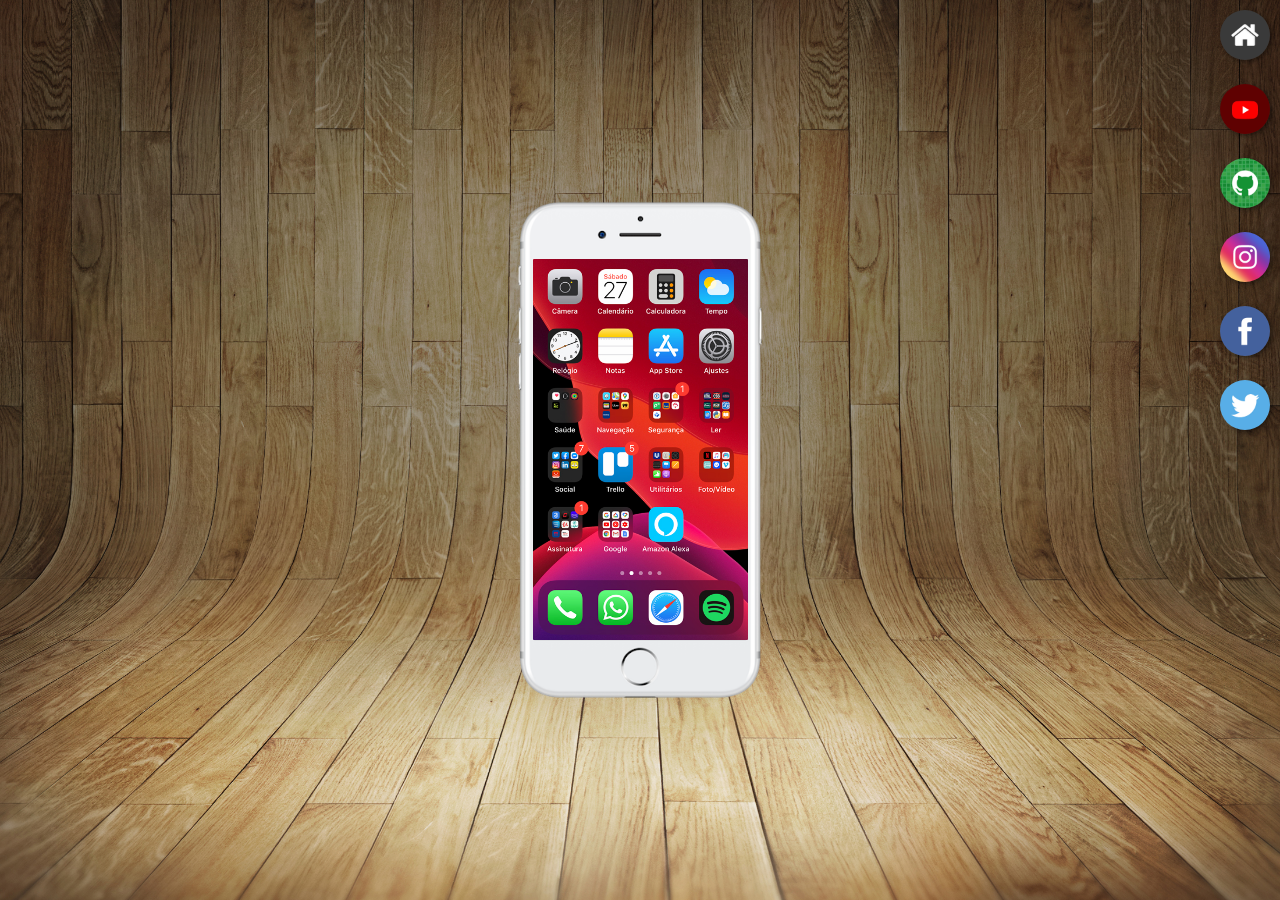
<file: index.html>
<!DOCTYPE html>
<html lang="pt-br">
<head>
    <meta charset="UTF-8">
    <meta http-equiv="X-UA-Compatible" content="IE=edge">
    <meta name="viewport" content="width=device-width, initial-scale=1.0">
    <link rel="stylesheet" href="estilos/style.css">
    <link rel="shortcut icon" href="favicon.ico" type="image/x-icon">
    <title>Minhas Redes Sociais</title>
</head>
<body>
    <main>
        <section id="telefone">
            <iframe src="home.html" frameborder="0" name="tela" id="tela">
                Seu navegador não é compatível com isso!!!
            </iframe>
        </section>
        <section id="redes-sociais">
            <a href="home.html" target="tela">
                <img src="imagens/logo-home.jpg" alt="home">
            </a><br>
            <a href="youtube.html" target="tela">
                <img src="imagens/logo-youtube.jpg" alt="youtube">
            </a><br>
            <a href="https://github.com/DanielBrown1998" target="tela">
                <img src="imagens/logo-github.jpg" alt="github">
            </a><br>
            <a href="" target="tela">
                <img src="imagens/logo-instagram.jpg" alt="instagram">
            </a><br>
            <a href="" target="tela">
                <img src="imagens/logo-facebook.jpg" alt="facebook">
            </a><br>
            <a href="" target="tela">
                <img src="imagens/logo-twitter.jpg" alt="twitter">
            </a><br>
        </section>
    </main>
</body>
</html>
</file>
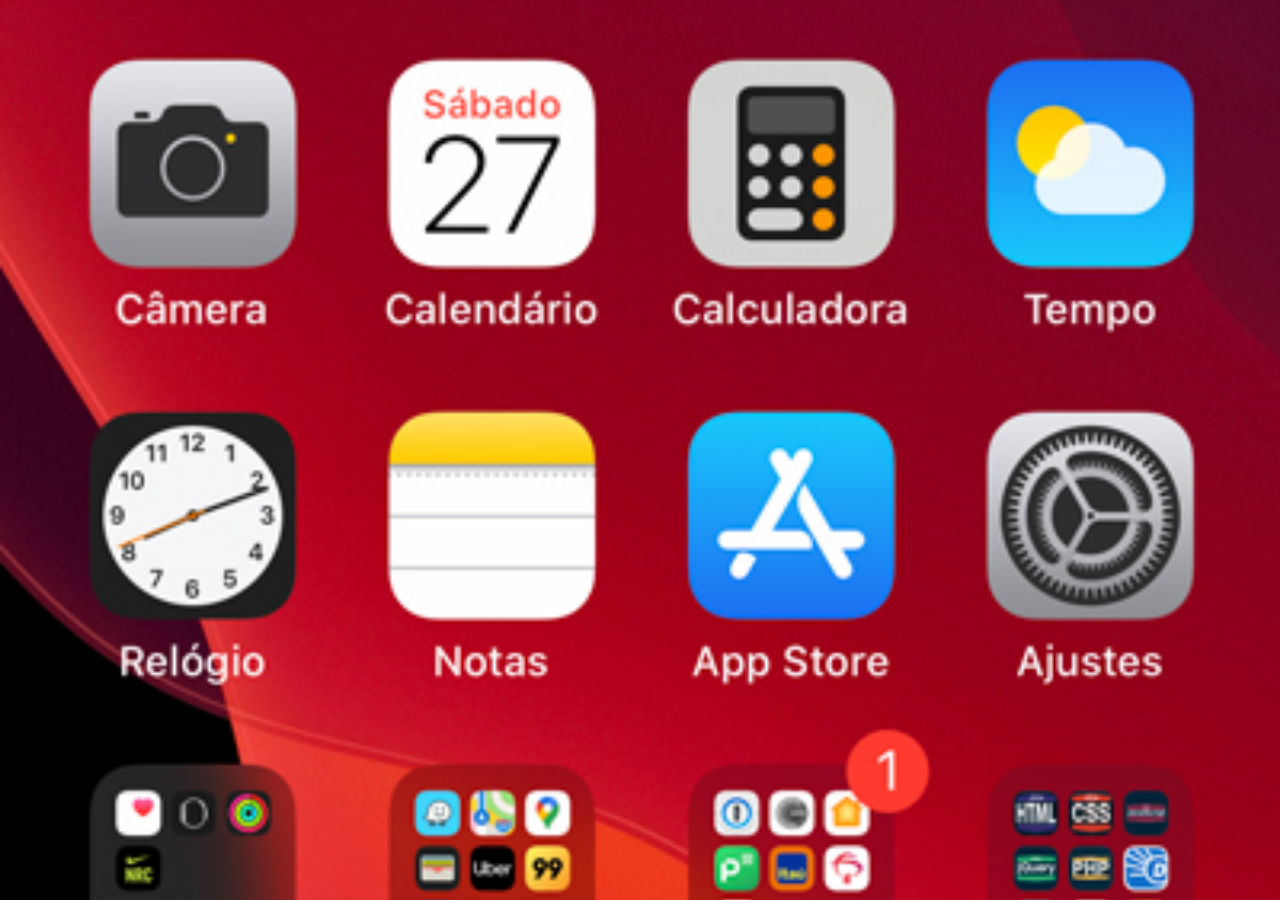
<file: home.html>
<!DOCTYPE html>
<html lang="pt-br">
<head>
    <meta charset="UTF-8">
    <meta http-equiv="X-UA-Compatible" content="IE=edge">
    <meta name="viewport" content="width=device-width, initial-scale=1.0">
    <title>Document</title>
    <style>
        *{
            padding: 0px;
            margin: 0px;
        }
        body{
            height: 100vh;
            width: 100vw;
            background-image: url("imagens/tela-home.jpg");
            background-repeat: no-repeat;
            background-position: top center;
            background-size: cover;
        }
    </style>
</head>
<body>
    
</body>
</html>
</file>
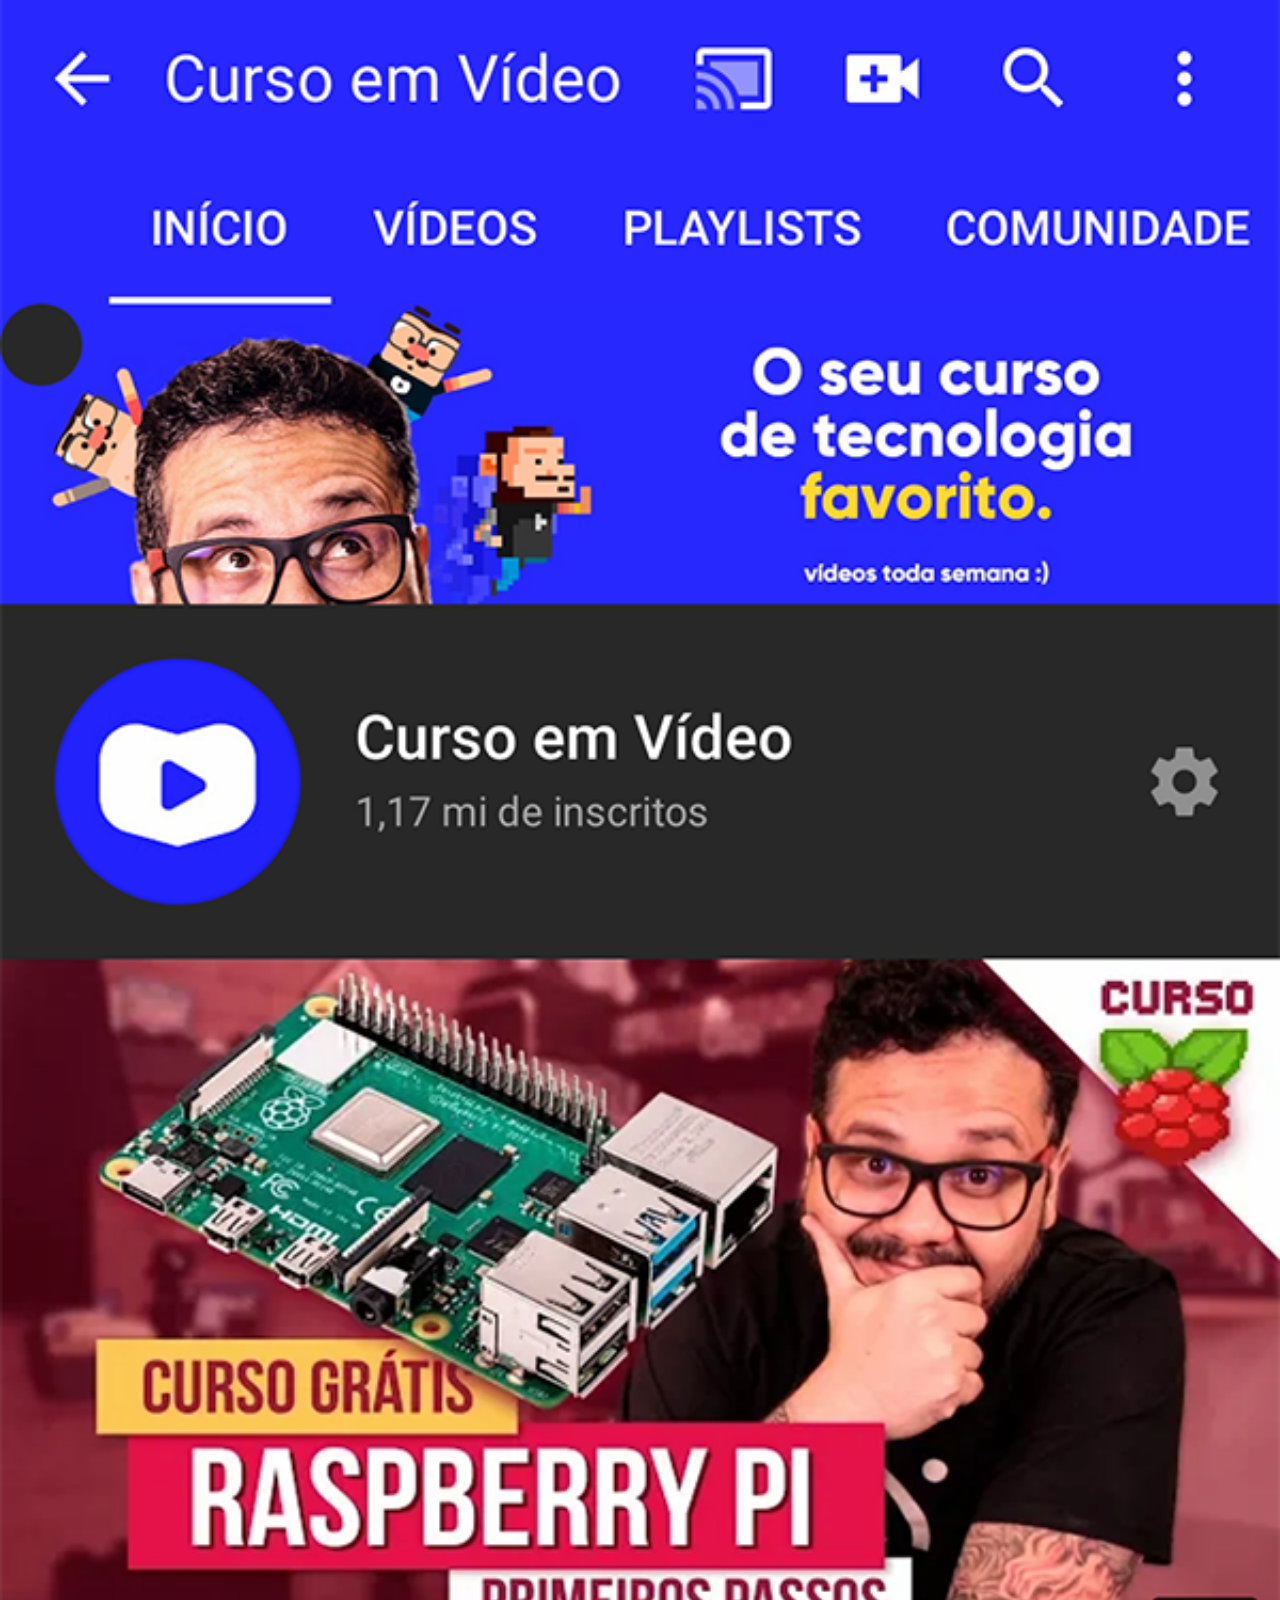
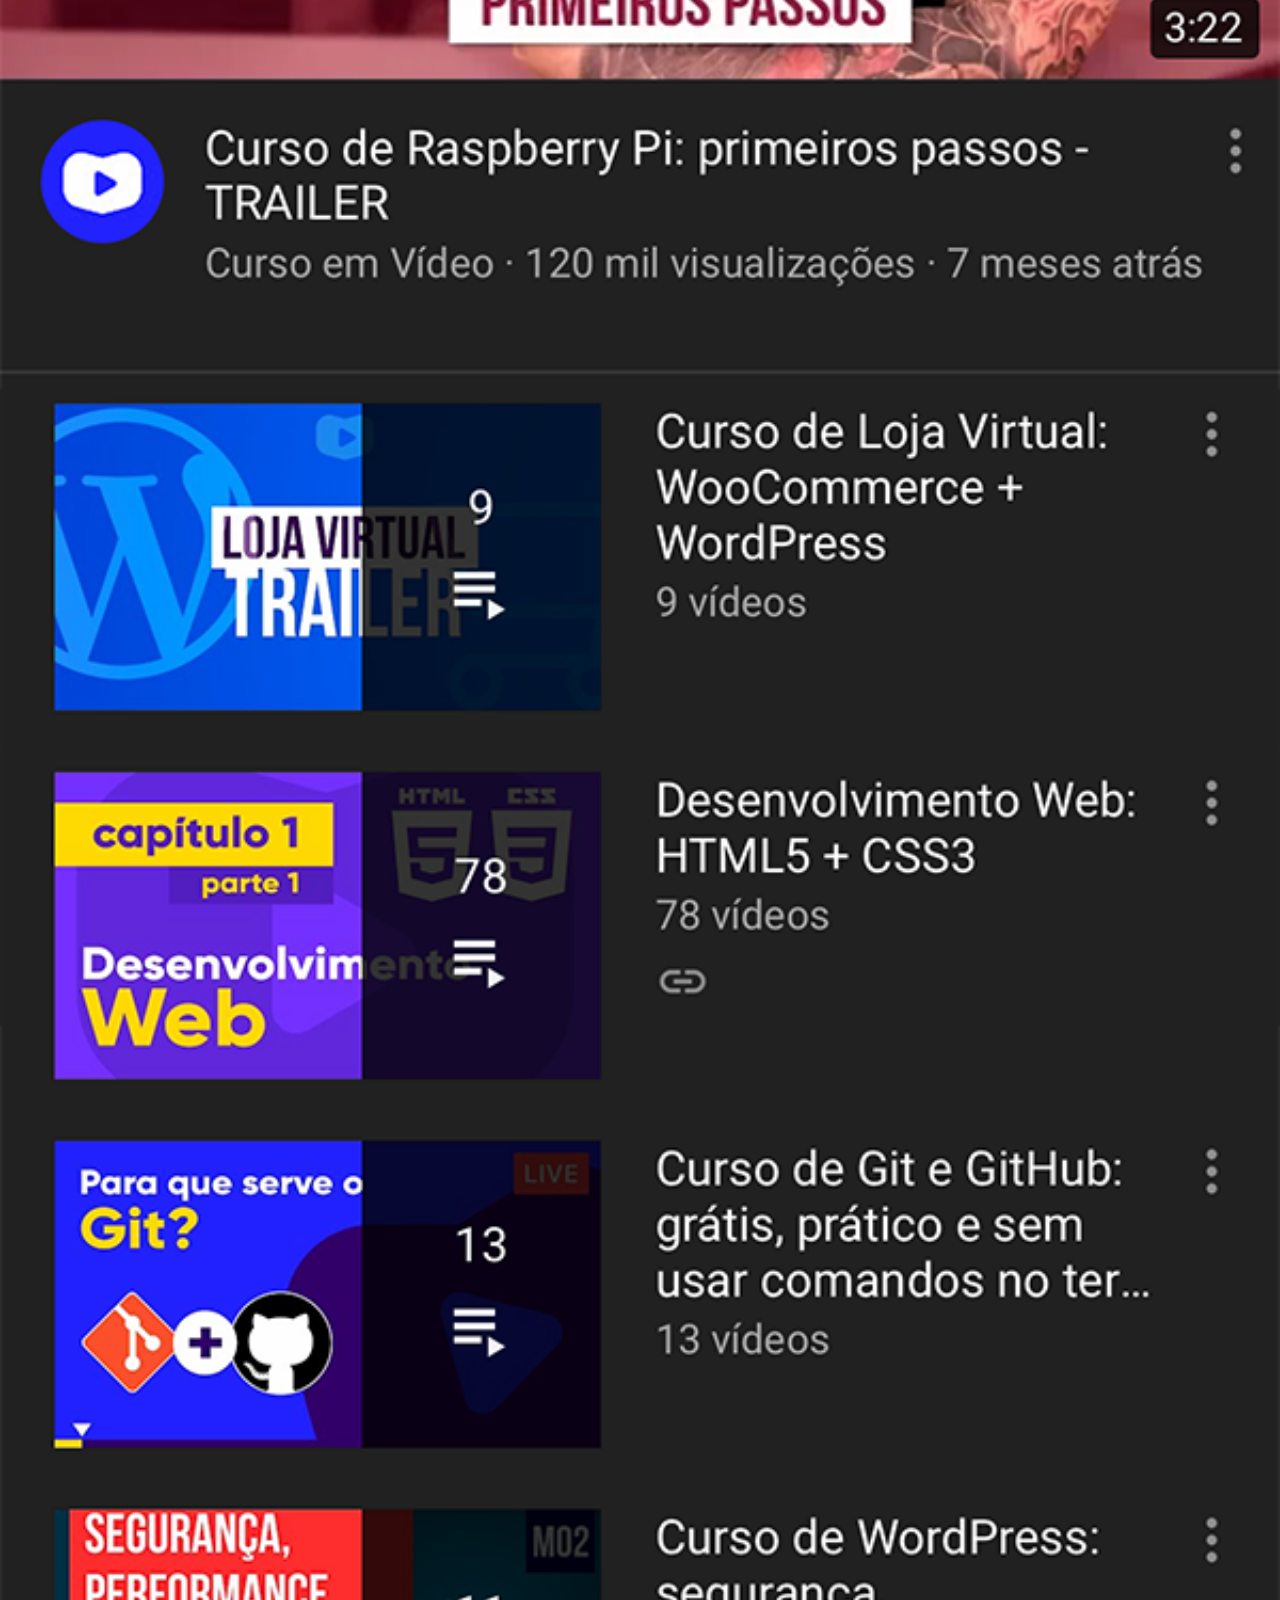
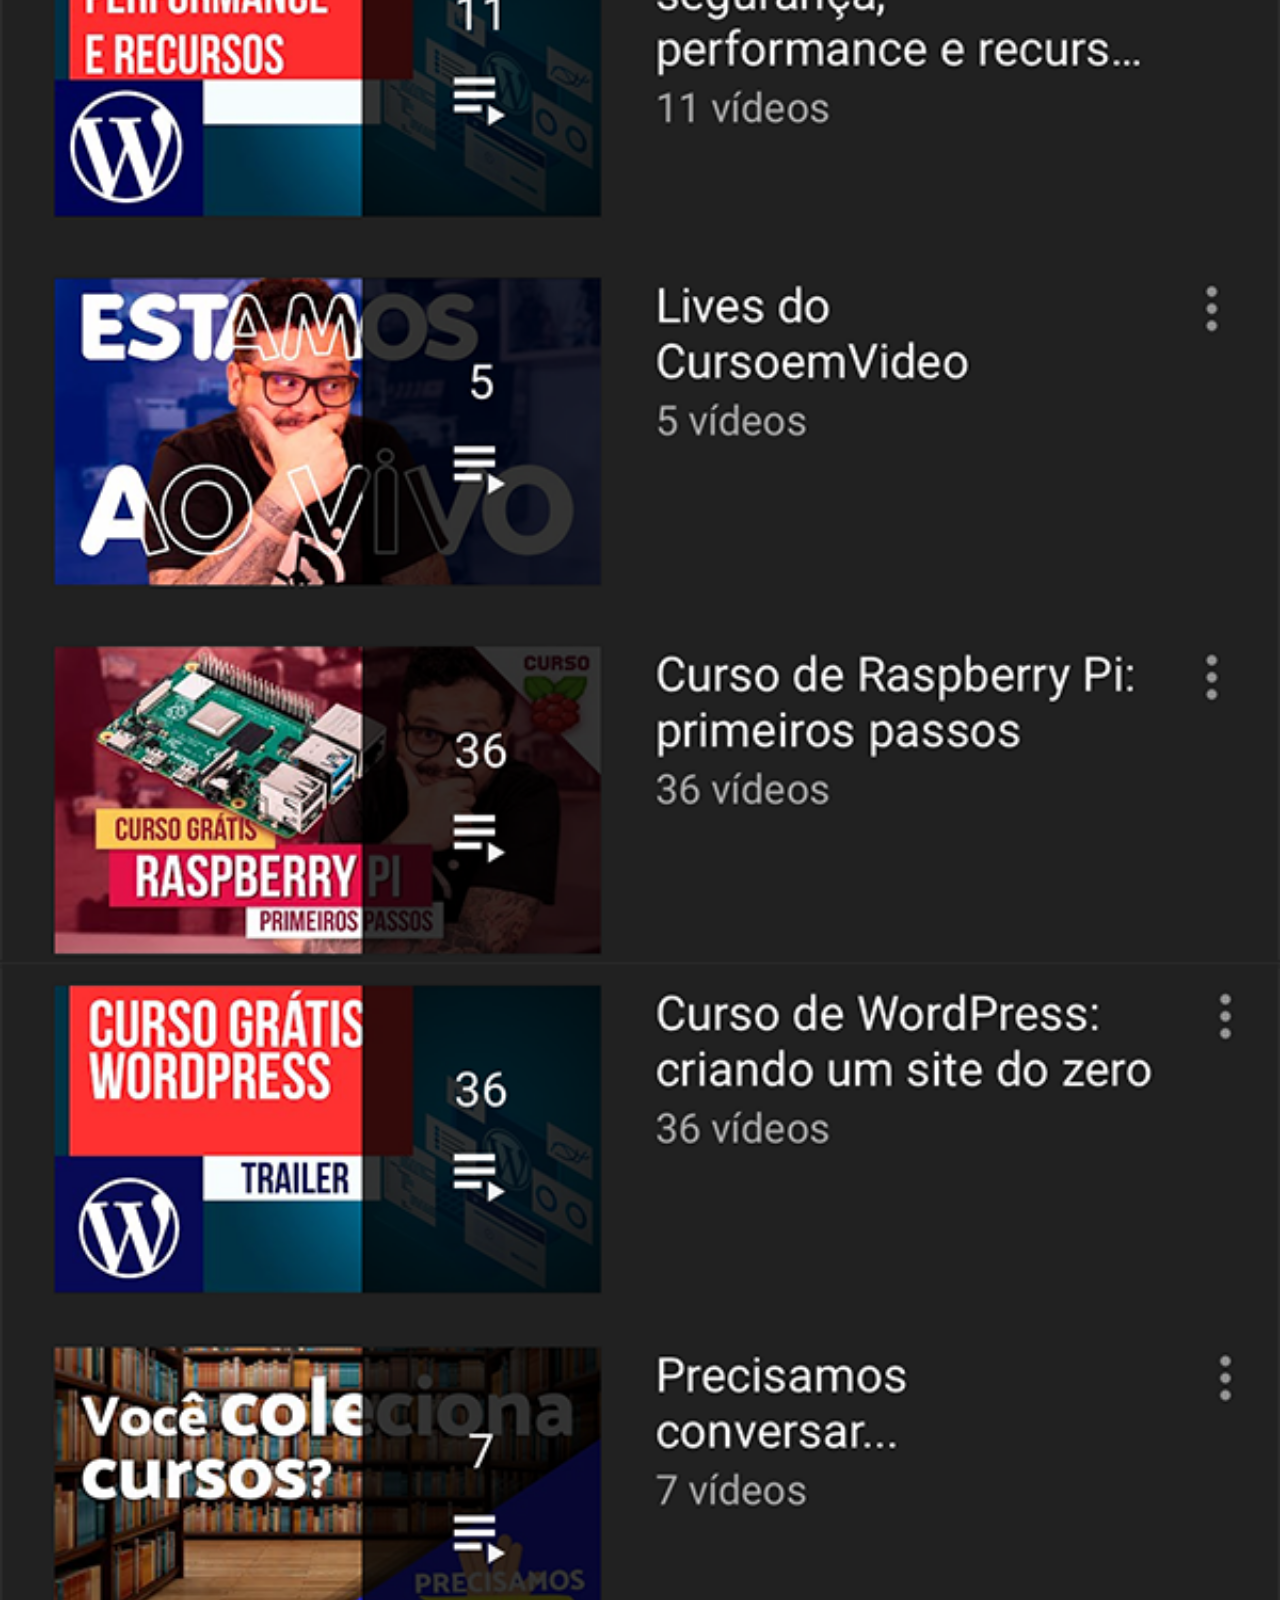
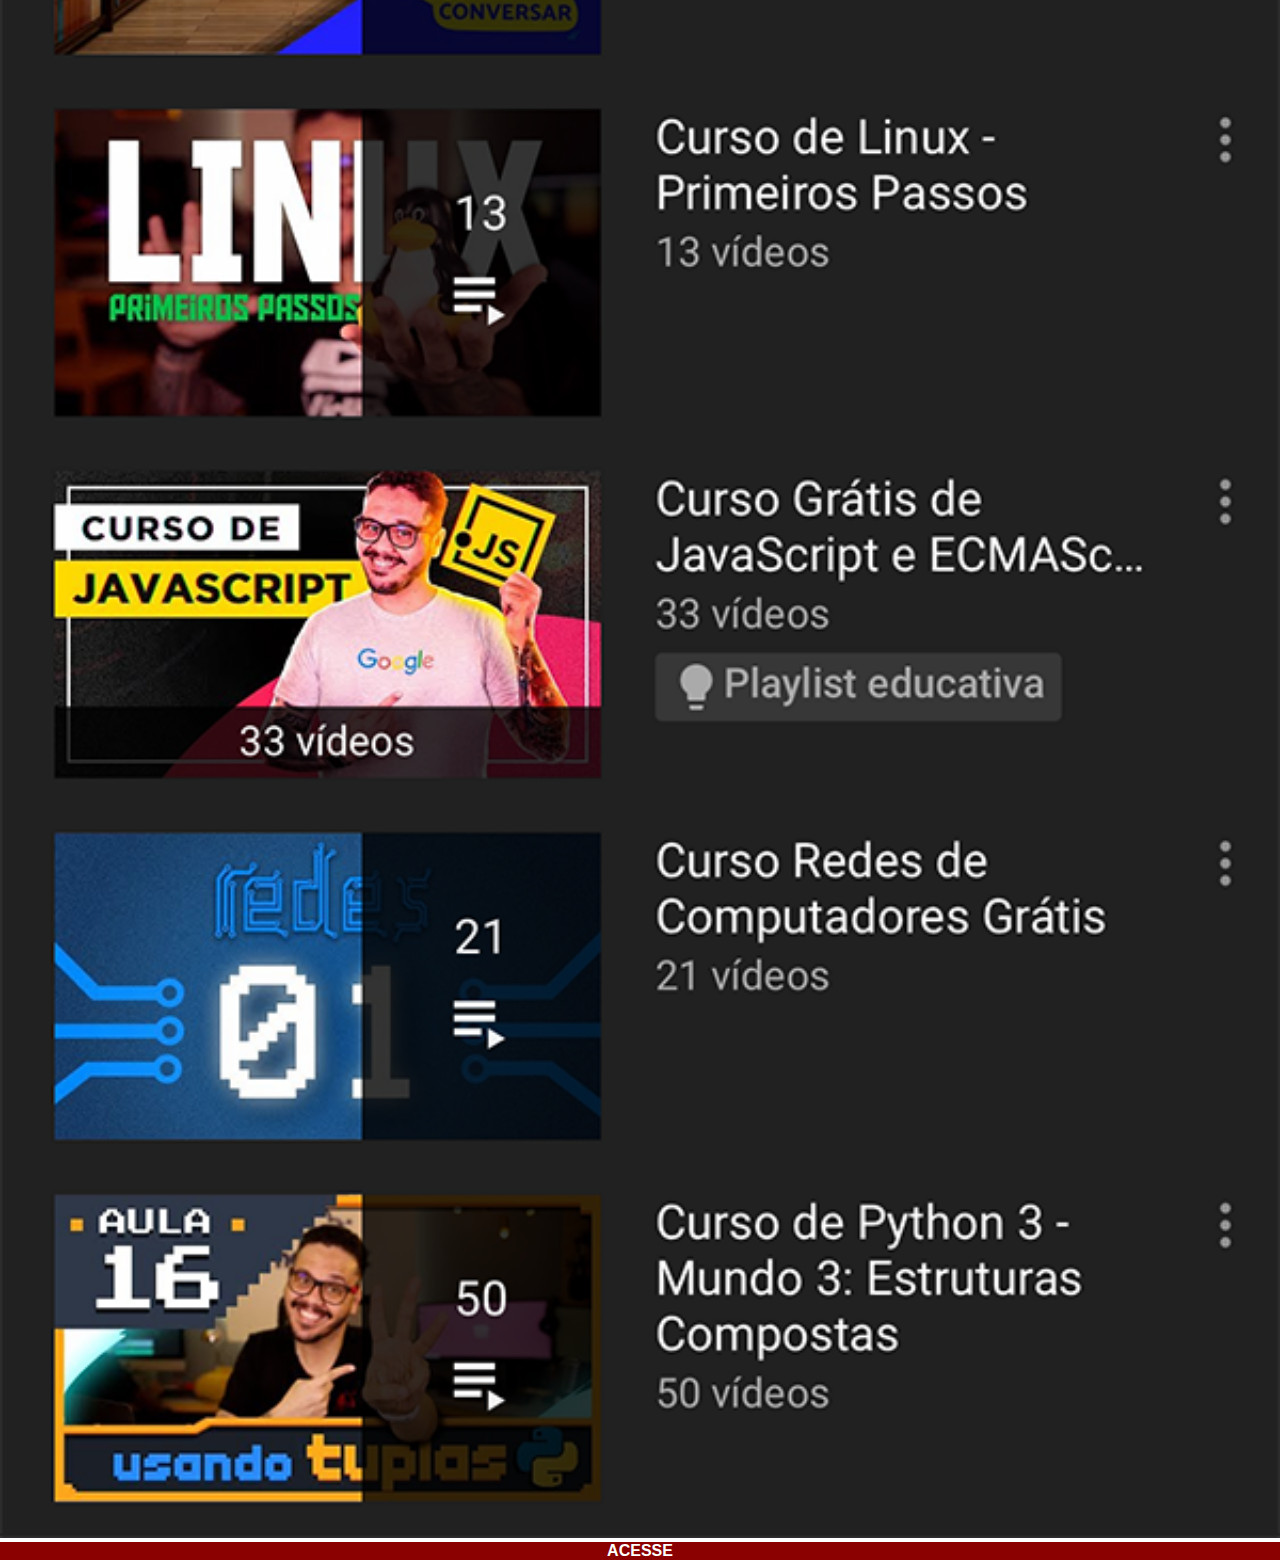
<file: youtube.html>
<!DOCTYPE html>
<html lang="pt-br">
<head>
    <meta charset="UTF-8">
    <meta http-equiv="X-UA-Compatible" content="IE=edge">
    <meta name="viewport" content="width=device-width, initial-scale=1.0">
    <title>Youtube</title>
    <link rel="stylesheet" href="estilos/estiloiframe.css">
</head>
<body>
    <img src="imagens/tela-youtube.png" alt="youtube">
    <a href="https://www.youtube.com/@CursoemVideo" target="_blank" rel="noopener noreferrer">ACESSE</a>
</body>
</html>
</file>
<file: estilos/style.css>
@charset "utf-8";
*{
    margin: 0px;
    padding: 0px;
    font-family: Arial, Helvetica, sans-serif;
}
html, body{
    height: 100vh;
    width: 100vw;
}
body{
    background-image: url("../imagens/fundo-madeira.jpg");
    background-position: center center;
    background-size: cover;
    background-repeat: no-repeat;
    background-attachment: fixed;
}
main{
    height: 100vh;
    position: relative;
}
section#telefone{
    height: 500px;
    width: 250px;
    border-radius: 40px;
    position: absolute;
    top: 50%;
    left:50%;
    transform: translate(-50%, -50%);
    background-image: url("../imagens/frame-iphone.png");
    background-attachment: fixed;
    background-repeat: no-repeat;
    background-size: contain;
    background-position: center center;
}
section#redes-sociais img{
    width: 50px;
    height: 50px;
    margin: 10px;
    border-radius: 50%;
    box-sizing: border-box;
    box-shadow: 2px 2px 5px rgba(0, 0, 0, 0.443);
}
section#redes-sociais img:hover{
    border: 2px solid rgba(255, 255, 255, 0.601);
    transform: translate(-3px, 3px);
    box-shadow: 5px 5px 10px rgba(0, 0, 0, 0.605);
    transition: transform 0.3s;
}
section#redes-sociais{
    text-align: right;
}
iframe#tela{
    position: relative;
    top: 59px;
    left: 18px;
    height: 381px;
    width: 215px;   
    border-radius: 1px; 
}
</file>
<file: estilos/estiloiframe.css>
@charset "utf-8";
*{
    margin: 0px;
    padding: 0px;
}
::-webkit-scrollbar{
    width: 0px;
    height: 0px;
}
body{
    height: 100vh;
    width: 100vw;
}
img{
    width: 100vw;
}
a{
    color: white;
    font-weight: bold;
    text-decoration: none;
    display: block;
    text-align: center;
    font-family: Arial, Helvetica, sans-serif;
    margin: auto;
    background-color: darkred;
}
a:hover{
    background-color: red;
}
</file>
